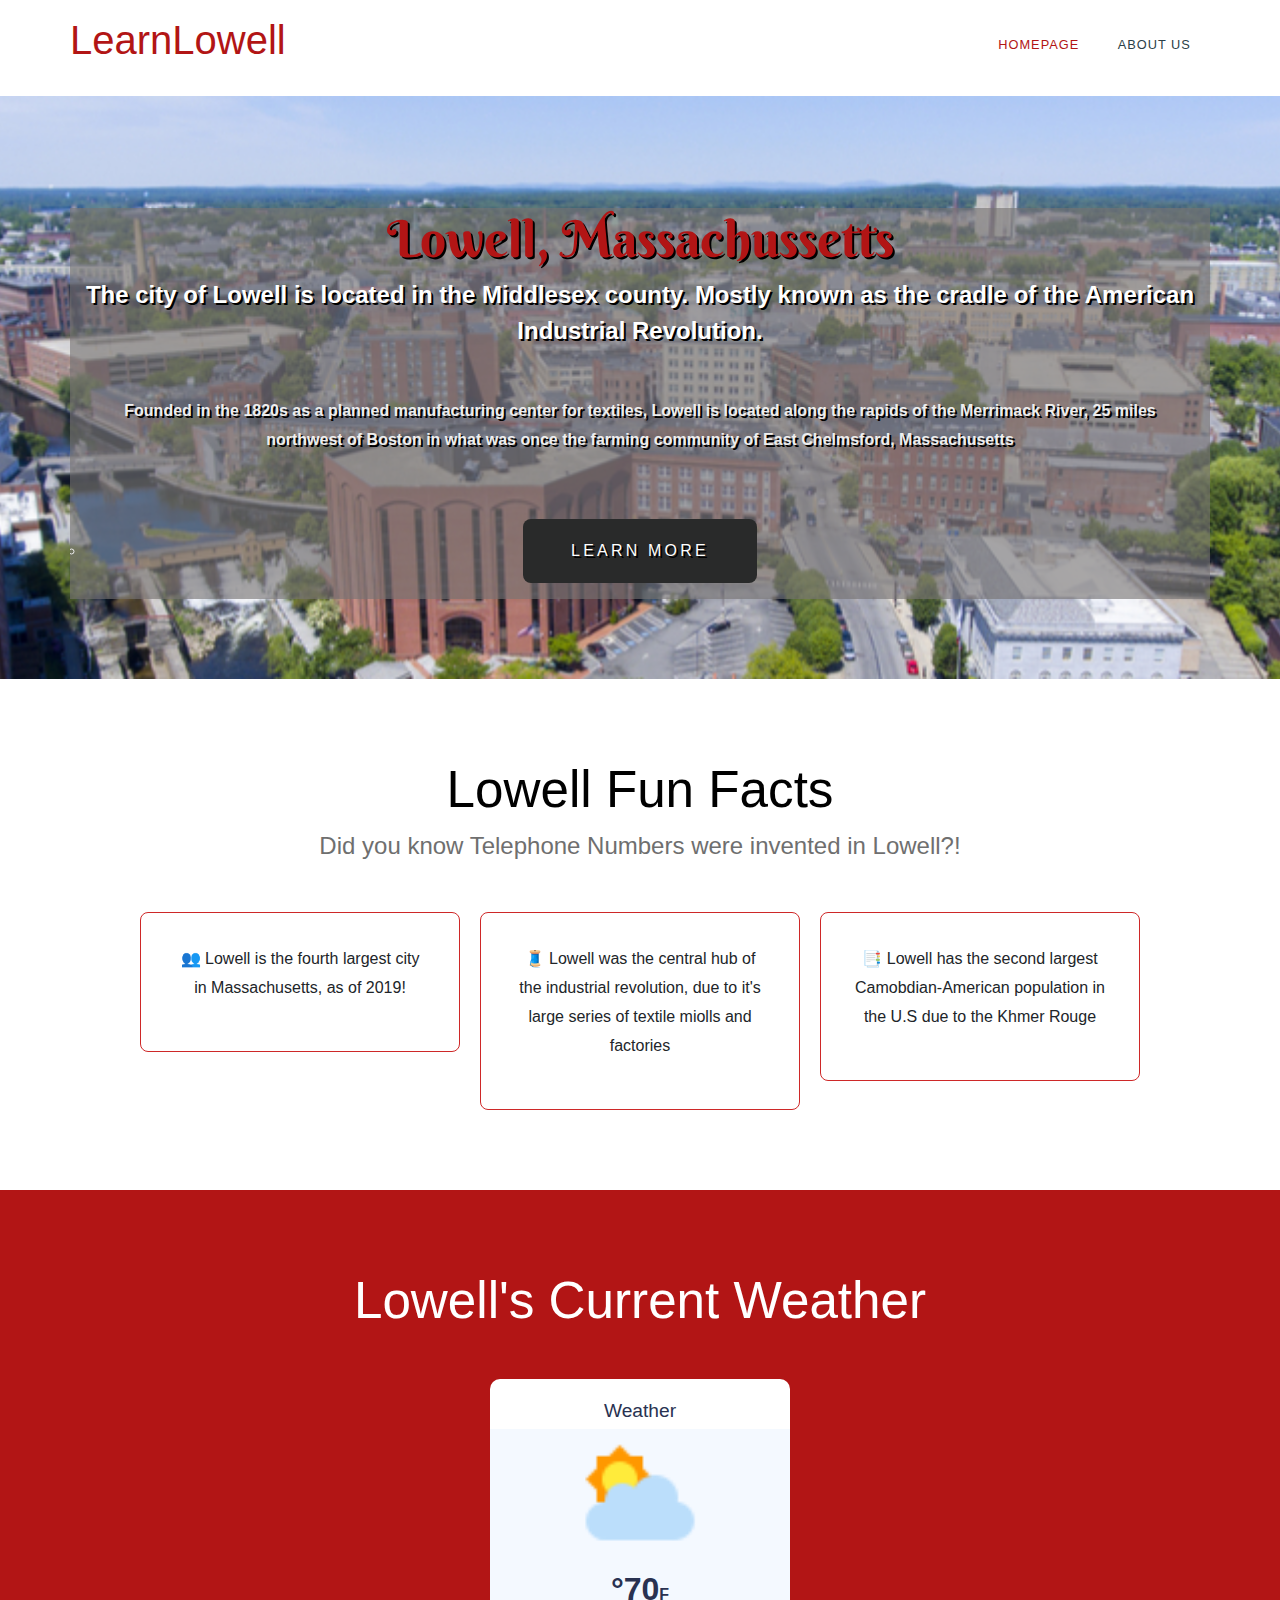
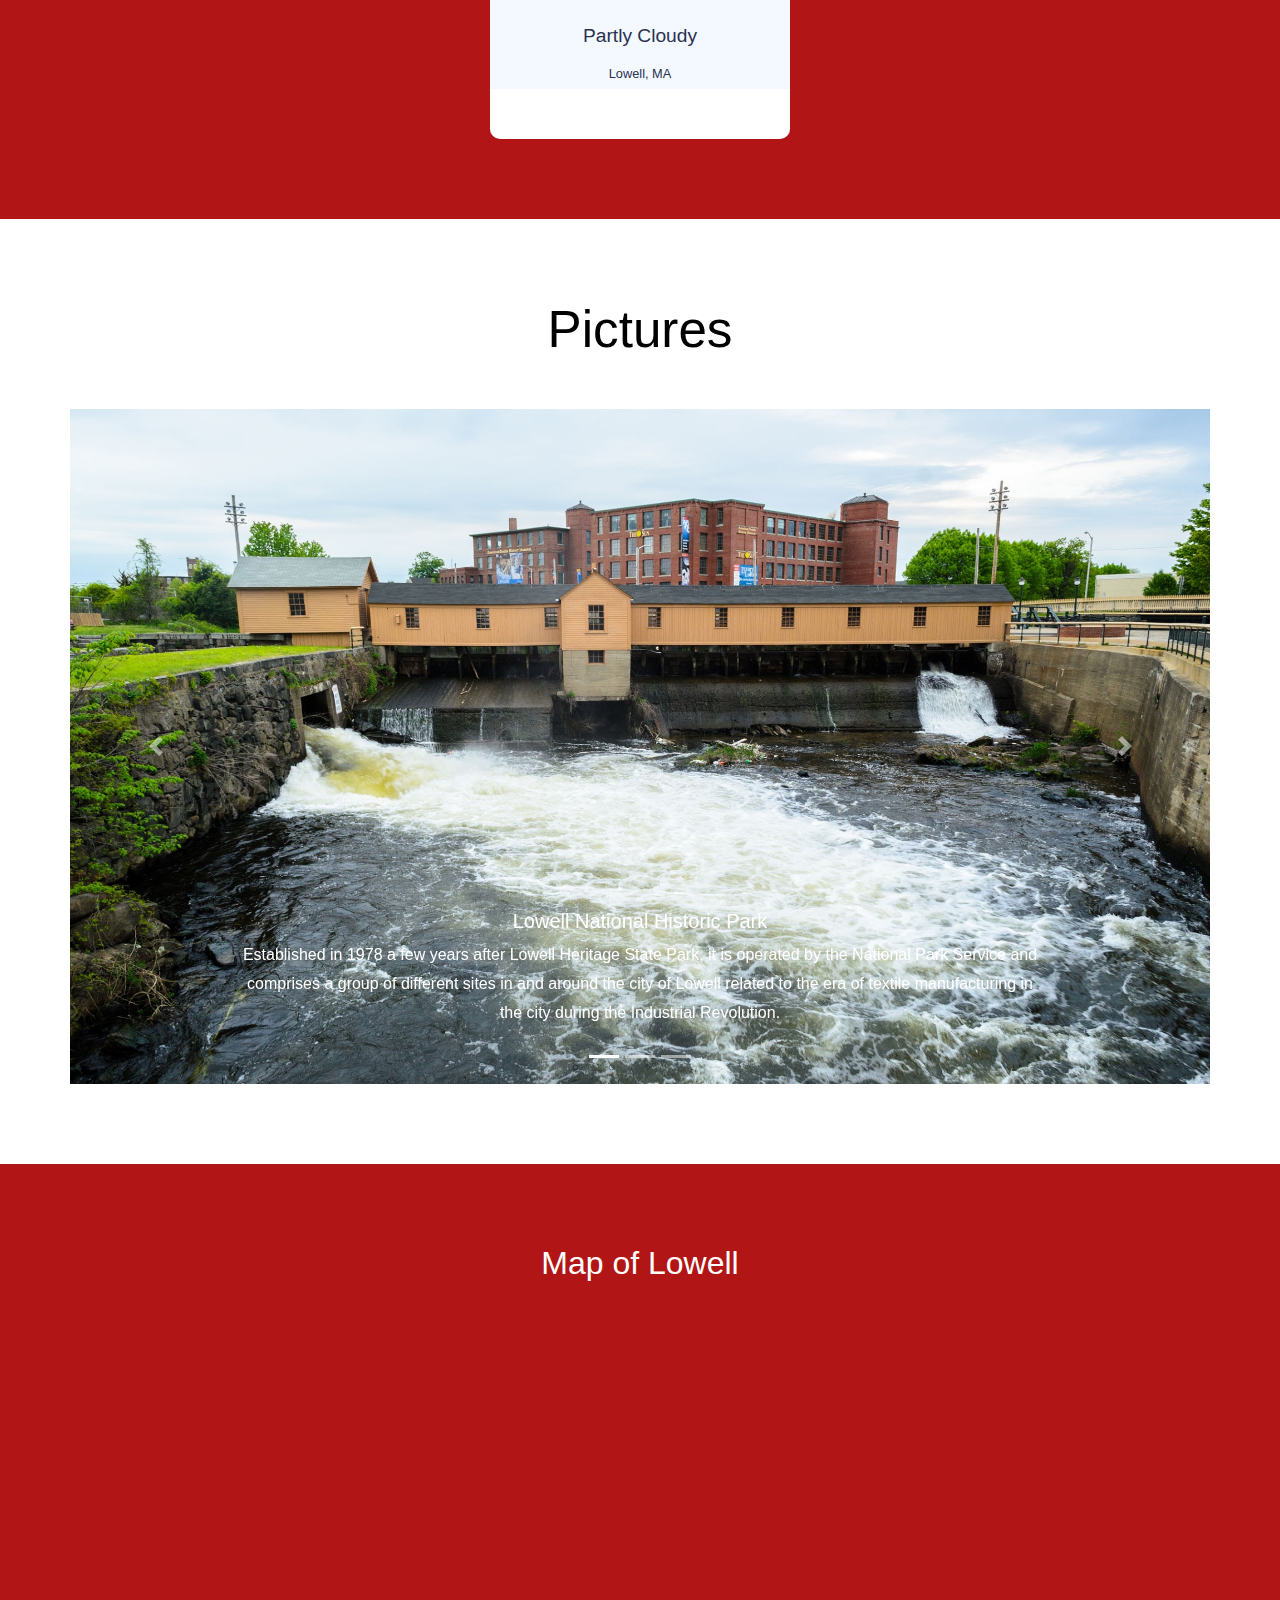
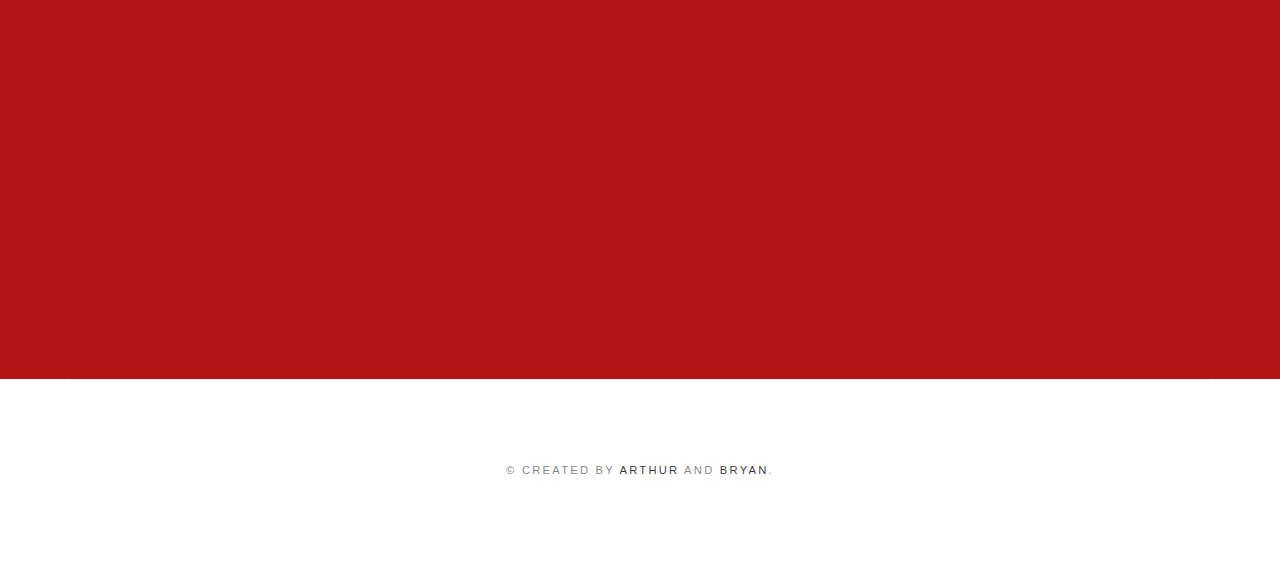
<file: index.html>
<!DOCTYPE html>
<html lang="en">
<head>
    <meta charset="UTF-8">
    <meta name="viewport" content="width=device-width, initial-scale=1.0">
    <title>MyLowell - Home</title>
    <!-- style sheets -->
    <link rel="stylesheet" href="default.css">
    <link rel="stylesheet" href="app.css">
    <!-- google fonts -->
    <link href="https://fonts.googleapis.com/css2?family=Noto+Sans+TC:wght@400;500;700&display=swap" rel="stylesheet">
	<link href="https://fonts.googleapis.com/css2?family=Berkshire+Swash&display=swap" rel="stylesheet">
	<!-- Bootstrap -->
	<link rel="stylesheet" href="https://stackpath.bootstrapcdn.com/bootstrap/4.5.2/css/bootstrap.min.css" integrity="sha384-JcKb8q3iqJ61gNV9KGb8thSsNjpSL0n8PARn9HuZOnIxN0hoP+VmmDGMN5t9UJ0Z" crossorigin="anonymous">
    
</head>
</head>
<body>
<div id="header" class="container">
	<div id="logo">
		<h1><a href="#">LearnLowell</a></h1>
	</div>
	<div id="menu">
		<ul>
			<li class="current_page_item"><a href="#" accesskey="1" title="">Homepage</a></li>
			<li><a href="aboutus.html" id="about-us" title="">About Us</a></li>
		</ul>
	</div>
</div>
<div id="banner">

	<div class="container front-text">
		<div class="title">
			<h2>Lowell, Massachussetts</h2>
			<span class="byline">The city of Lowell is located in the Middlesex county. Mostly known as the cradle of the American Industrial Revolution. </span>
		</div>
		<p>Founded in the 1820s as a planned manufacturing center for textiles, Lowell is located along the rapids of the Merrimack River, 25 miles northwest of Boston in what was once the farming community of East Chelmsford, Massachusetts</p>
		<ul class="actions">
			<li><a href="#" class="button">Learn More</a></li>
		</ul>
	</div>
</div>
<div id="page" class="container">
	<div class="title">
		<h2>Lowell Fun Facts</h2>
		<span class="byline">Did you know Telephone Numbers were invented in Lowell?!</span>
	</div>
	<div id="three-column">
		<div class="boxA">
			<div class="box">
				<p>👥 Lowell is the fourth largest city in Massachusetts, as of 2019! </p>
			</div>
		</div>
		<div class="boxB">
			<div class="box">
				<p>🧵 Lowell was the central hub of the industrial revolution, due to it's large series of textile miolls and factories</p>
			</div>
		</div>
		<div class="boxC">
			<div class="box">
				<p>📑 Lowell has the second largest Camobdian-American population in the U.S due to the Khmer Rouge</p></div>
		</div>
	</div>
</div>
<div id="featured">
	<div class="container">
		<div class="title">
			<h2 id="makeWhite">Lowell's Current Weather</h2>
		</div>
        <div class="first-container">
            <div class="app-title">
                <p>Weather</p>
            </div>
            <div class="notification"> </div>
            <div class="weather-container">
                <div class="weather-icon">
                    <img src="images/partly-cloudy.png" alt="">
                </div>
                <div class="temperature-value">
                    <p>°70<span>F</span></p>
                </div>
                <div class="temperature-description">
                    <p>Partly Cloudy</p>
                </div>
                <div class="location">
                    <p>Lowell, MA</p>
                </div>
            </div>
        </div>
	</div>
</div>
<div id="photos" class="container">
	<div class="title">
		<h2>Pictures</h2>
	</div>
	<div id="carouselExampleCaptions" class="carousel slide" data-ride="carousel">
		<ol class="carousel-indicators">
		  <li data-target="#carouselExampleCaptions" data-slide-to="0" class="active"></li>
		  <li data-target="#carouselExampleCaptions" data-slide-to="1"></li>
		  <li data-target="#carouselExampleCaptions" data-slide-to="2"></li>
		</ol>
		<div class="carousel-inner">
		  <div class="carousel-item active">
			<img src="images/gallery-pictures/lowell-national-histoic-park.jpg" class="d-block w-100" alt="...">
			<div class="carousel-caption d-none d-md-block">
			  <h5>Lowell National Historic Park</h5>
			  <p>Established in 1978 a few years after Lowell Heritage State Park, it is operated by the National Park Service and comprises a group of different sites in and around the city of Lowell related to the era of textile manufacturing in the city during the Industrial Revolution.</p>
			</div>
		  </div>
		  <div class="carousel-item">
			<img src="images/gallery-pictures/pawtucket-falls.jpg" class="d-block w-100" alt="...">
			<div class="carousel-caption d-none d-md-block">
			  <h5>Pawtucket Falls</h5>
			  <p>Pawtucket Falls is a waterfall that combines easy access with spectacular good looks.</p>
			</div>
		  </div>
		  <div class="carousel-item">
			<img src="images/gallery-pictures/umasslowell-ariel.jpg" class="d-block w-100" alt="...">
			<div class="carousel-caption d-none d-md-block">
			  <h5>university Of Massachusetts Lowell</h5>
			  <p>The University of Massachusetts Lowell is a public research university in Lowell, Massachusetts</p>
			</div>
		  </div>
		</div>
		<a class="carousel-control-prev" href="#carouselExampleCaptions" role="button" data-slide="prev">
		  <span class="carousel-control-prev-icon" aria-hidden="true"></span>
		  <span class="sr-only">Previous</span>
		</a>
		<a class="carousel-control-next" href="#carouselExampleCaptions" role="button" data-slide="next">
		  <span class="carousel-control-next-icon" aria-hidden="true"></span>
		  <span class="sr-only">Next</span>
		</a>
	  </div>
</div>
<div id="extra" class="container2">
    <h2 id="map-header">Map of Lowell</h2>
    <iframe id="maps" src="https://www.google.com/maps/embed?pb=!1m18!1m12!1m3!1d93924.84043418367!2d-71.3969008117956!3d42.63695311813006!2m3!1f0!2f0!3f0!3m2!1i1024!2i768!4f13.1!3m3!1m2!1s0x89e3a449e22c4d3f%3A0xdde5f57e7f52966b!2sLowell%2C%20MA!5e0!3m2!1sen!2sus!4v1597245760529!5m2!1sen!2sus" width="1000" height="600
    " frameborder="0" style="border:0;" allowfullscreen="" aria-hidden="false" tabindex="0"></iframe>
</div>
<div id="copyright" class="container">
	<p>&copy; Created By <a href="http://fotogrph.com/">Arthur</a> and <a href="https://www.linkedin.com/in/bryan-montalvan-a504311a4/" rel="nofollow">Bryan</a>.</p>
</div>

<script src="https://code.jquery.com/jquery-3.5.1.slim.min.js" integrity="sha384-DfXdz2htPH0lsSSs5nCTpuj/zy4C+OGpamoFVy38MVBnE+IbbVYUew+OrCXaRkfj" crossorigin="anonymous"></script>
<script src="https://cdn.jsdelivr.net/npm/popper.js@1.16.1/dist/umd/popper.min.js" integrity="sha384-9/reFTGAW83EW2RDu2S0VKaIzap3H66lZH81PoYlFhbGU+6BZp6G7niu735Sk7lN" crossorigin="anonymous"></script>
<script src="https://stackpath.bootstrapcdn.com/bootstrap/4.5.2/js/bootstrap.min.js" integrity="sha384-B4gt1jrGC7Jh4AgTPSdUtOBvfO8shuf57BaghqFfPlYxofvL8/KUEfYiJOMMV+rV" crossorigin="anonymous"></script>
</body>
</html>
</file>
<file: default.css>
html, body
	{
		height: 100%;
	}
	
	body
	{
		margin: 0px;
		padding: 0px;
		background: #EEEEEE;
		font-family: 'Noto Sans TC';
		font-size: 15pt;
		font-weight: 300;
		color: #656565;
	}
	
	
	h1, h2, h3
	{
		margin: 0;
		padding: 0;
		font-weight: 700;
		color: #000000;
		
	}
	
	p, ol, ul
	{
		margin-top: 0;
	}
	
	ol, ul
	{
		padding: 0;
		/* list-style: none; */
	}
	
	ul.actions
	{
		text-align: center;
	}
		
	p
	{
		line-height: 180%;
	}
	

	
	.container
	{
		overflow: hidden;
		margin: 0em auto;
		width: 1000px;
	}
	.container2
	{
		overflow: hidden;
		margin: 0em auto;

	}

	.front-text{
		background: #767474a1;
	}
	



/*********************************************************************************/
/* Button Style                                                                  */
/*********************************************************************************/

	.button
	{
		display: inline-block;
		padding: 0em 3em;
		background: #27AE61;
		border-radius: 8px;
		letter-spacing: 0.20em;
		line-height: 4em;
		text-decoration: none;
		text-transform: uppercase;
		font-weight: 400;
		font-size: 1em;
		color: #FFF;
	}
	
	.button:before
	{
		display: inline-block;
		background: #FFC31F;
		margin-right: 1em;
		width: 40px;
		height: 40px;
		line-height: 40px;
		border-radius: 20px;
		text-align: center;
		color: #272925;
	}
	
/*********************************************************************************/
/* Heading Titles                                                                */
/*********************************************************************************/

	.title
	{
		margin-bottom: 3em;
	}
	
	.title h2
	{
		font-size: 3.2em;
	}
	
	.title .byline
	{
		font-size: 1.5em;
		color: #6F6F6F;
	}
		
/*********************************************************************************/
/* 4-column                                                                      */
/*********************************************************************************/

/*********************************************************************************/
/* 3-column                                                                      */
/*********************************************************************************/

	.boxA,
	.boxB,
	.boxC
	{
		width: 320px;
	}

	.boxA,
	.boxB
	{
		float: left;
		margin-right: 20px;
	}
	
	.boxC
	{
		float: right;
	}


/*********************************************************************************/
/* Header                                                                        */
/*********************************************************************************/

	#header
	{
		position: relative;
		padding: 3em 0em;
	}

/*********************************************************************************/
/* Logo                                                                          */
/*********************************************************************************/

	#logo
	{
		position: absolute;
		top: 1em;
		left: 0;
	}
	
	#logo a
	{
		text-decoration: none;
		color: #b21515;
	}

/*********************************************************************************/
/* Menu                                                                          */
/*********************************************************************************/

	#menu
	{
		position: absolute;
		top: 2em;
		right: 0;
	}
	
	#menu ul
	{
		display: inline-block;
	}
	
	#menu li
	{
		display: block;
		float: left;
		text-align: center;
	}
	
	#menu li a, #menu li span
	{
		padding: 1em 1.5em;
		letter-spacing: 1px;
		text-decoration: none;
		text-transform: uppercase;
		font-size: 0.8em;
		color: #2B3F48;
	}
	
	#menu li:hover a, #menu li.active a, #menu li.active span
	{
		color: #2B3F48;
	}
	
	#menu .current_page_item a
	{
		color: #b21515;
	}
	
	#menu .icon
	{
	}

/*********************************************************************************/
/* Banner                                                                        */
/*********************************************************************************/

	#banner
	{
		overflow: hidden;
		padding: 7em 0em 5em 0em;
		background: url(images/banner2.jpg) no-repeat center;
		background-size: cover;
		text-align: center;
		color: #eee;
		font-weight: bold;
		text-shadow: 2px 2px black;
		
	}


	#banner .title
	{
	}

	#banner .title h2
	{
		color: #b21515;
		font-family: 'Berkshire Swash';
	}

	#banner .title .byline
	{
		color: white;
	}
	
	#banner .button
	{
		margin-top: 3em;
		background: #292a2a !important;
	}



/*********************************************************************************/
/* Page                                                                          */
/*********************************************************************************/

	#page
	{
		padding: 5em 0em;
		text-align: center;
		width: 1000px;
	}
	
	#page .button
	{
		margin-top: 2em;
		display: inline-block;
		text-align: center;
	}

	#photos
	{
		padding: 5em 0em;
		text-align: center;
	}
	
	#photos .button
	{
		margin-top: 2em;
		display: inline-block;
		text-align: center;
	}


/*********************************************************************************/
/* Copyright                                                                     */
/*********************************************************************************/

	#copyright
	{
		overflow: hidden;
		padding: 5em 0em;
		border-top: 1px solid rgba(0,0,0,0.08);
		
	}
	
	#copyright p
	{
		letter-spacing: 0.20em;
		text-align: center;
		text-transform: uppercase;
		font-size: 0.70em;
		color: rgba(0,0,0,0.5);
	}
	
	#copyright a
	{
		text-decoration: none;
		color: rgba(0,0,0,0.8);
	}

/*********************************************************************************/
/* Featured                                                                      */
/*********************************************************************************/

	#featured
	{
		overflow: hidden;
		padding: 5em 0em;
		background: #b21515;
		text-align: center;
		color: rgba(255,255,255,.8);
	}

	#featured a
	{
		color: rgba(255,255,255,1);
	}
	
	/* Extra */

	#extra .title h2
	{
		color: #FFF;
	}

	#extra .title .byline
	{
		color: rgba(255,255,255,.6);
	}

	#extra
	{
		overflow: hidden;
		padding: 5em 0em;
		background: #b21515;
		text-align: center;
		color: rgba(255,255,255,.8);
	}

	#extra a
	{
		color: rgba(255,255,255,1);
	}
	


	#extra .title h2
	{
		color: #FFF;
	}

	#extra .title .byline
	{
		color: rgba(255,255,255,.6);
	}


/*********************************************************************************/
/* Featured                                                                      */
/*********************************************************************************/

.box
{
	padding: 2em 2em;
	border: 1px solid rgb(202 22 22 / 92%);
	border-radius: 8px;
	transition: 0.35s;
}


	#extra
	{
		overflow: hidden;
		padding: 5em 0em;
	}
	
	#extra .title
	{
		text-align: center;
	}
	
	#extra .button
	{
		margin-top: 5em;
	}



	li{
		list-style-type: circle;
	}

#maps{
	margin: 0px;
}

#map-header{
	text-align: center;
	margin-bottom: 10px;
}

/* About page */

.info-row{
	width: 100%;
}

.author-side{
	background-color: rgba(175, 41, 41, 0.959);
	color: #fff;
	border-radius: 5px;
	padding: 20px;
	font-size: 150%;
	width: 500px;
	margin: 0 auto;
	margin-top: 20px;
	border: 10px solid black;
}

#about-picture{
	width: 250px;
	height: 250px;
	margin: 0 auto;
	border: 5px solid black;
	
}

.picture1{
	background: url(images/bryan-pic.jpeg) no-repeat center;
	background-size: cover;
}

.picture2{
	background: url(images/arthur-pic.jpg) no-repeat center;
	background-size: cover;
}

#makeBold{
	font-weight: bold;
	text-decoration: underline;
}

#makeQuote{
	font-style: italic;
	font-size: 20px;
	color: rgb(211, 208, 208);
}


/* Add hover effect to fun facts */
.box:hover{
	background: rgb(202 22 22 / 92%);
	border: 1px solid black;
	color: white;

}

#the-img{
	width: 300x;
	height: 250px;
	margin: -55px;
}

#map-header{
	color: white;
}

.w-100 {
	width: 100% !important;
	height: 75vh;
  }

  #makeWhite{
	  color: white;
  }

  .button:hover{
	  color: red;
	  text-decoration: none;
  }
</file>
<file: app.css>
html{
    font-family: 'Noto Sans TC';
}
.first-container{
    width: 300px;    
    background-color: #FFF;
    
    display: block;
    margin: 0 auto;
    
    border-radius: 10px;
    padding-bottom : 50px;
}

.app-title{
    width: 300px;
    height: 50px;
    border-radius: 10px 10px 0 0;
}

.app-title p{
    text-align: center;
    padding: 15px;
    margin: 0 auto;
    font-size: 1.2em;
    color: #293251;
}

.notification{
    background-color: #f8d7da;
    display: none;
}

.notification p{
    color: #721c24;
    font-size: 1.2em;
    margin: 0;
    text-align: center;
    padding: 10px 0;
}

.weather-container{
    width: 300px;
    height: 260px;
    background-color: #F4F9FF;
}

.weather-icon{
    width: 300px;
    height: 128px;
}

.weather-icon img{
    display: block;
    margin: 0 auto;
    width: 130px;
}

.temperature-value{
    width: 300px;
    height:60px;
    margin: 0px auto;
}

.temperature-value p{
    padding: 10px;
    margin: -6px 20px;
    color: #293251;
    font-size: 2em;
    text-align: center;
    font-weight: bold;
}

/* .temperature-value p:hover{
    
} */

.temperature-value span{
    color: #293251;
    font-size: 0.5em;
}

/* .temperature-description{
    
} */

.temperature-description p{
    padding: 8px;
    margin: 0;
    color: #293251;
    text-align: center;
    font-size: 1.2em;
}

/* .location{
    
} */

.location p{
    margin: 0;
    padding: 0;
    color: #293251;
    text-align: center;
    font-size: 0.8em;
}
</file>
